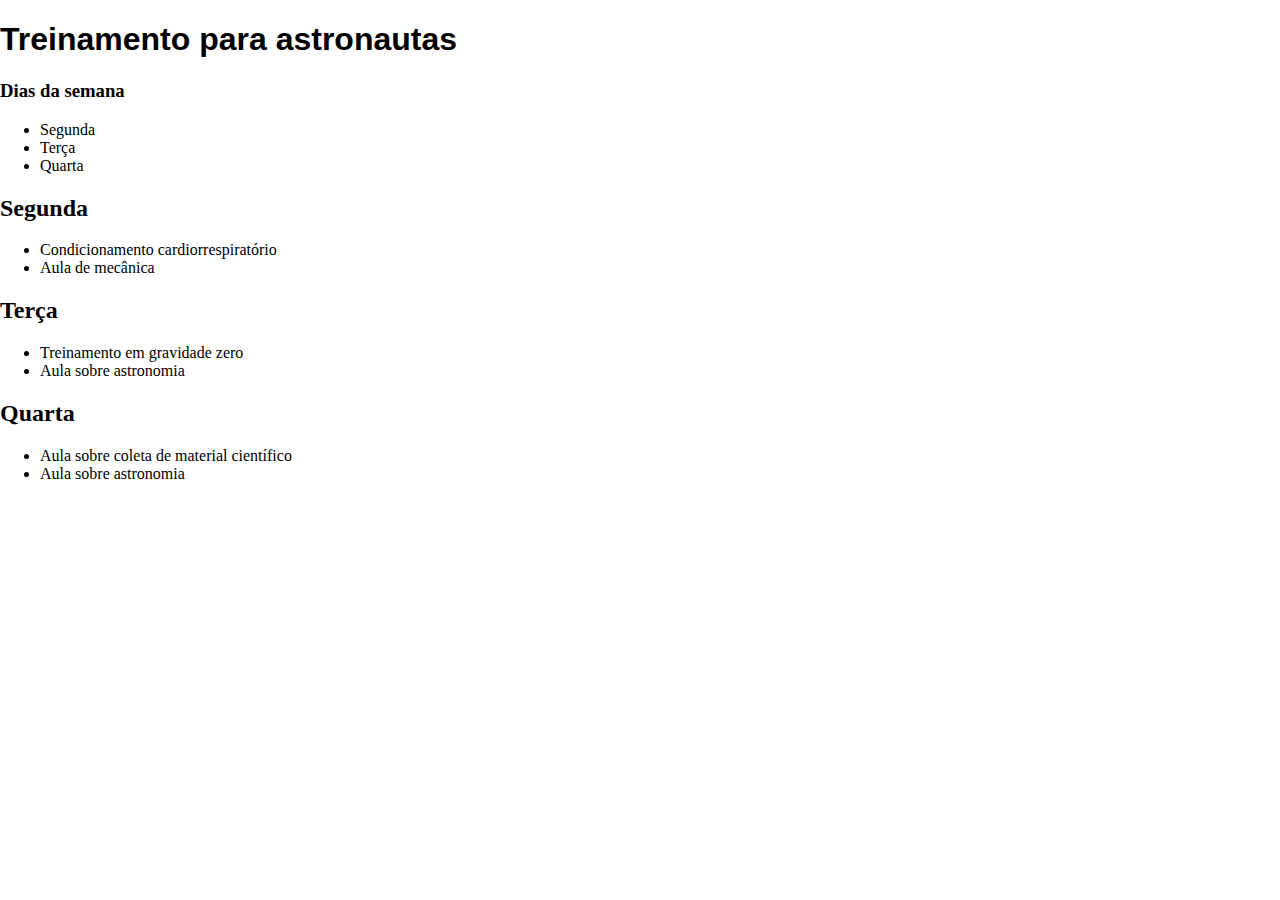
<file: CSS/index.html>
<!DOCTYPE html>
<html>
  <head>
    <link rel="stylesheet" href="style.css">
    <meta charset="utf-8">
    <title>Treinamento para astronautas</title>
  </head>
  <body>
    <h1>Treinamento para astronautas</h1>
    <div id='days-of-week'>
      <h3>Dias da semana</h3>
      <ul>
        <li>Segunda</li>
        <li>Terça</li>
        <li>Quarta</li>
      </ul>
    </div>
    <div id='activities'>
      <h2>Segunda</h2>
      <ul>
        <li>Condicionamento cardiorrespiratório</li>
        <li>Aula de mecânica</li>
      </ul>
      <h2>Terça</h2>
      <ul>
        <li>Treinamento em gravidade zero</li>
        <li id='astronomy-class'>Aula sobre astronomia</li>
      </ul>
      <h2>Quarta</h2>
      <ul>
        <li>Aula sobre coleta de material científico</li>
        <li id='astronomy-class'>Aula sobre astronomia</li>
      </ul>
    </div>
  </body>
</html>​
</file>
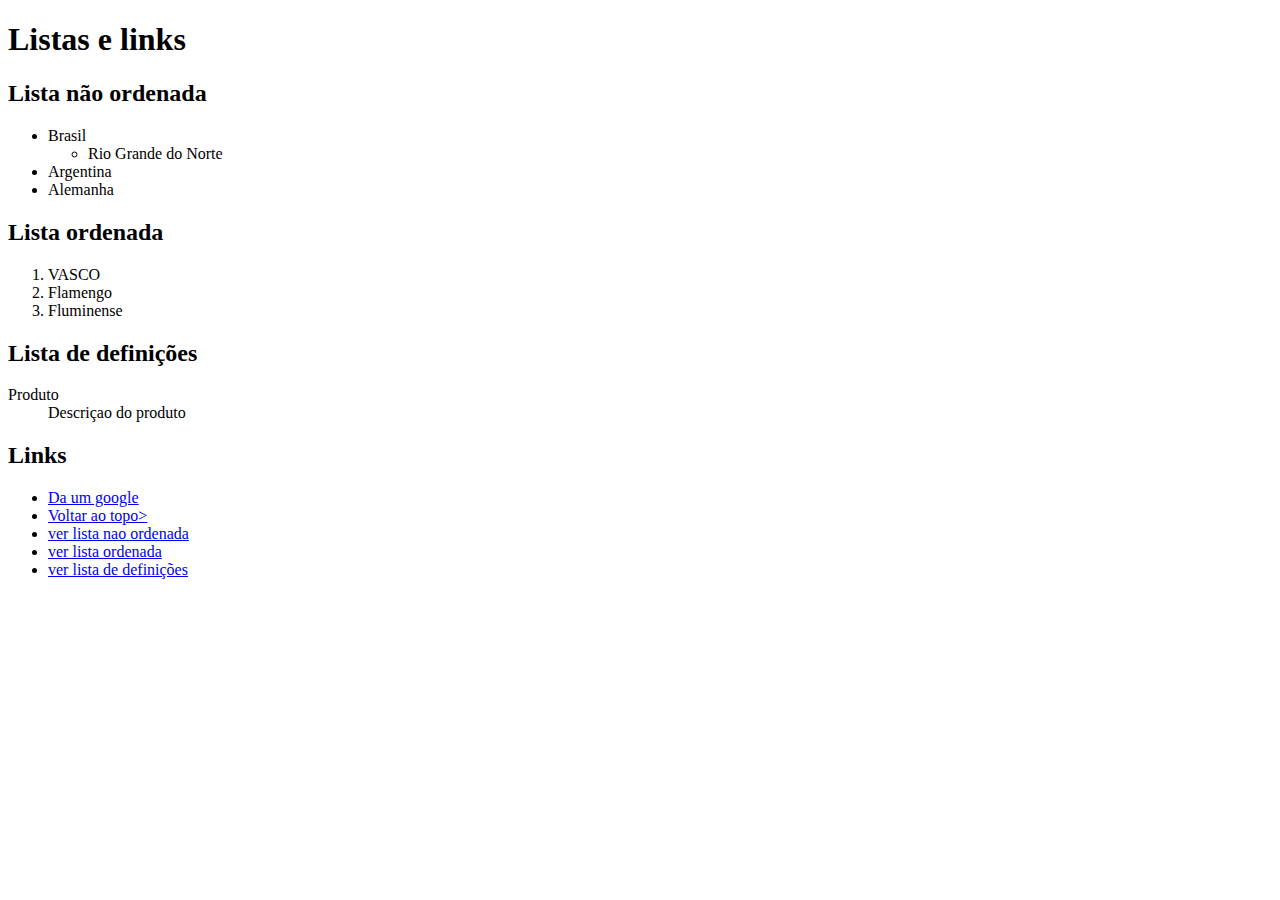
<file: 02_listaselinks.html>
<!DOCTYPE html>
<html lang="pt_BR">
	<head>
		<title>Listas e links</title>
		<meta charset="UTF-8">  
	</head>
	<body>
		<h1>Listas e links</h1>
		
		<h2 id="lista_nao_ordenada">Lista não ordenada</h2>
		<ul> 
			<li>
				Brasil
				<ul>
					<li>Rio Grande do Norte</li>
				</ul>
			</li>
			<li>Argentina</li>
			<li>Alemanha</li>
		</ul>

		<h2 id="lista_ordenada">Lista ordenada</h2>

		<ol>
			<li>VASCO</li>
			<li>Flamengo</li>
			<li>Fluminense</li>
		</ol>

		<h2 id="lista_definicoes">Lista de definições</h2>

		<dl>
			<dt>Produto</dt>
				<dd>Descriçao do produto</dd>
		</dl>

		<h2>Links</h2>

		<nav>		
			<ul>
				<li><a href="https://www.google.com/"> Da um google</a></li>
				<li><a href="#top">Voltar ao topo></a></li>
				<li><a href="#lista_nao_ordenada">ver lista nao ordenada</a></li>
				<li><a href="#lista_ordenada">ver lista ordenada</a></li>
				<li><a href="#lista_definicoes">ver lista de definições</a></li>
			</ul>
		</nav>
	</body>
</html>
</file>
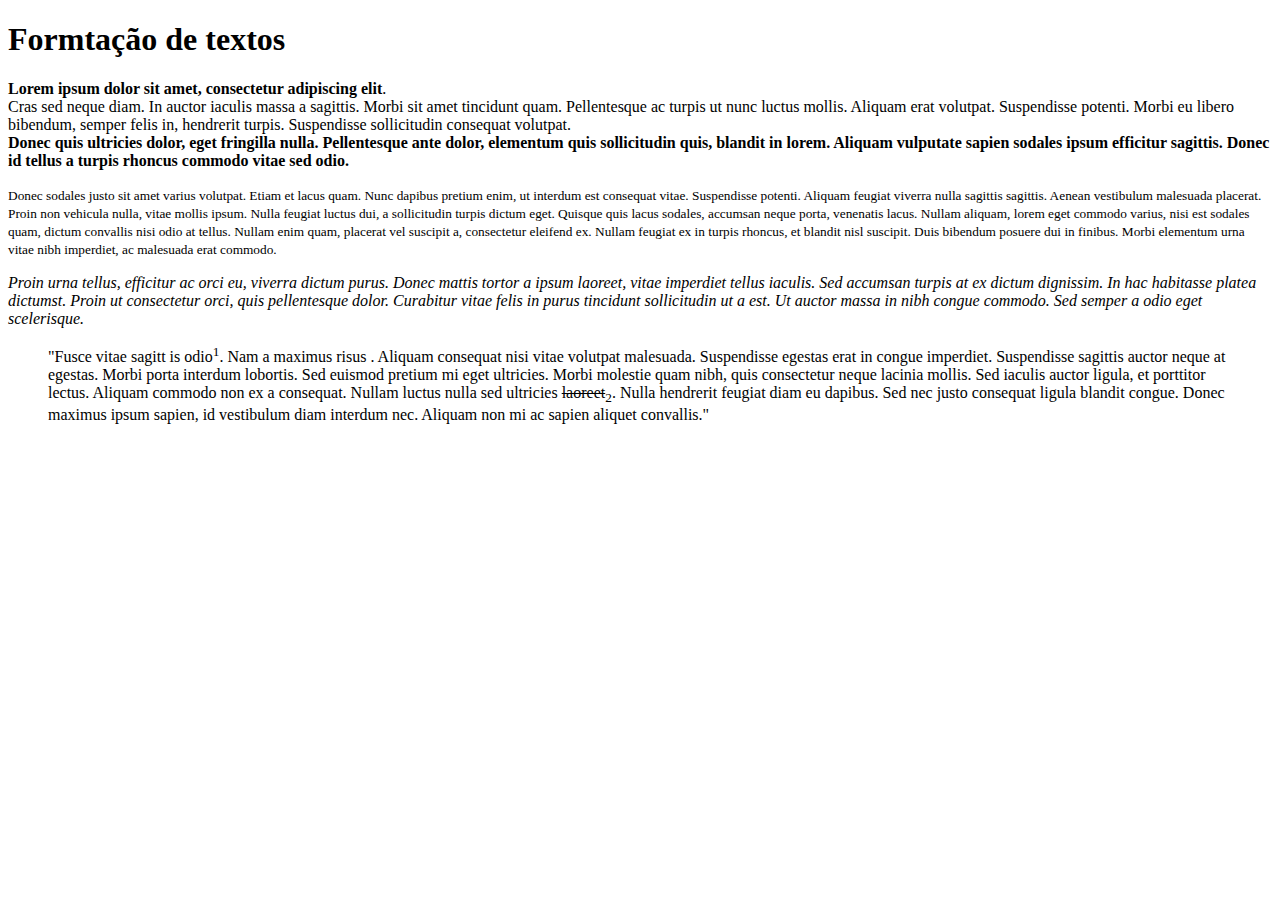
<file: 03_formatacao_texto.html>
<!DOCTYPE html>
<html lang="pt_BR">
	<head>
		<title>Formatação de textos</title>
		<meta charset="UTF-8">  
	</head>
	<body>
		<h1>Formtação de textos</h1>

		<p><b>Lorem ipsum dolor sit amet, consectetur adipiscing elit</b>.<br> Cras sed neque diam. In auctor iaculis massa a sagittis. Morbi sit amet tincidunt quam. Pellentesque ac turpis ut nunc luctus mollis. Aliquam erat volutpat. Suspendisse potenti. Morbi eu libero bibendum, semper felis in, hendrerit turpis. Suspendisse sollicitudin consequat volutpat.</br> <strong>Donec quis ultricies dolor, eget fringilla nulla. Pellentesque ante dolor, elementum quis sollicitudin quis, blandit in lorem. Aliquam vulputate sapien sodales ipsum efficitur sagittis. Donec id tellus a turpis rhoncus commodo vitae sed odio.</strong></p>

		<p><small>Donec sodales justo sit amet varius volutpat. Etiam et lacus quam. Nunc dapibus pretium enim, ut interdum est consequat vitae. Suspendisse potenti. Aliquam feugiat viverra nulla sagittis sagittis. Aenean vestibulum malesuada placerat. Proin non vehicula nulla, vitae mollis ipsum. Nulla feugiat luctus dui, a sollicitudin turpis dictum eget. Quisque quis lacus sodales, accumsan neque porta, venenatis lacus. Nullam aliquam, lorem eget commodo varius, nisi est sodales quam, dictum convallis nisi odio at tellus. Nullam enim quam, placerat vel suscipit a, consectetur eleifend ex. Nullam feugiat ex in turpis rhoncus, et blandit nisl suscipit. Duis bibendum posuere dui in finibus. Morbi elementum urna vitae nibh imperdiet, ac malesuada erat commodo.</small></p>

		<p><em>Proin urna tellus, efficitur ac orci eu, viverra dictum purus. Donec mattis tortor a ipsum laoreet, vitae imperdiet tellus iaculis. Sed accumsan turpis at ex dictum dignissim. In hac habitasse platea dictumst. Proin ut consectetur orci, quis pellentesque dolor. Curabitur vitae felis in purus tincidunt sollicitudin ut a est. Ut auctor massa in nibh congue commodo. Sed semper a odio eget scelerisque.</em></p>

		<blockquote>
			"Fusce vitae sagitt is odio<sup>1</sup>. Nam a maximus risus . Aliquam consequat nisi vitae volutpat malesuada. Suspendisse egestas erat in congue imperdiet. Suspendisse sagittis auctor neque at egestas. Morbi porta interdum lobortis. Sed euismod pretium mi eget ultricies. Morbi molestie quam nibh, quis consectetur neque lacinia mollis. Sed iaculis auctor ligula, et porttitor lectus. Aliquam commodo non ex a consequat. Nullam luctus nulla sed ultricies <del>laoreet</del><sub>2</sub>. Nulla hendrerit feugiat diam eu dapibus. Sed nec justo consequat ligula blandit congue. Donec maximus ipsum sapien, id vestibulum diam interdum nec. Aliquam non mi ac sapien aliquet convallis."
		</blockquote>
		
	</body>
</html>
</file>
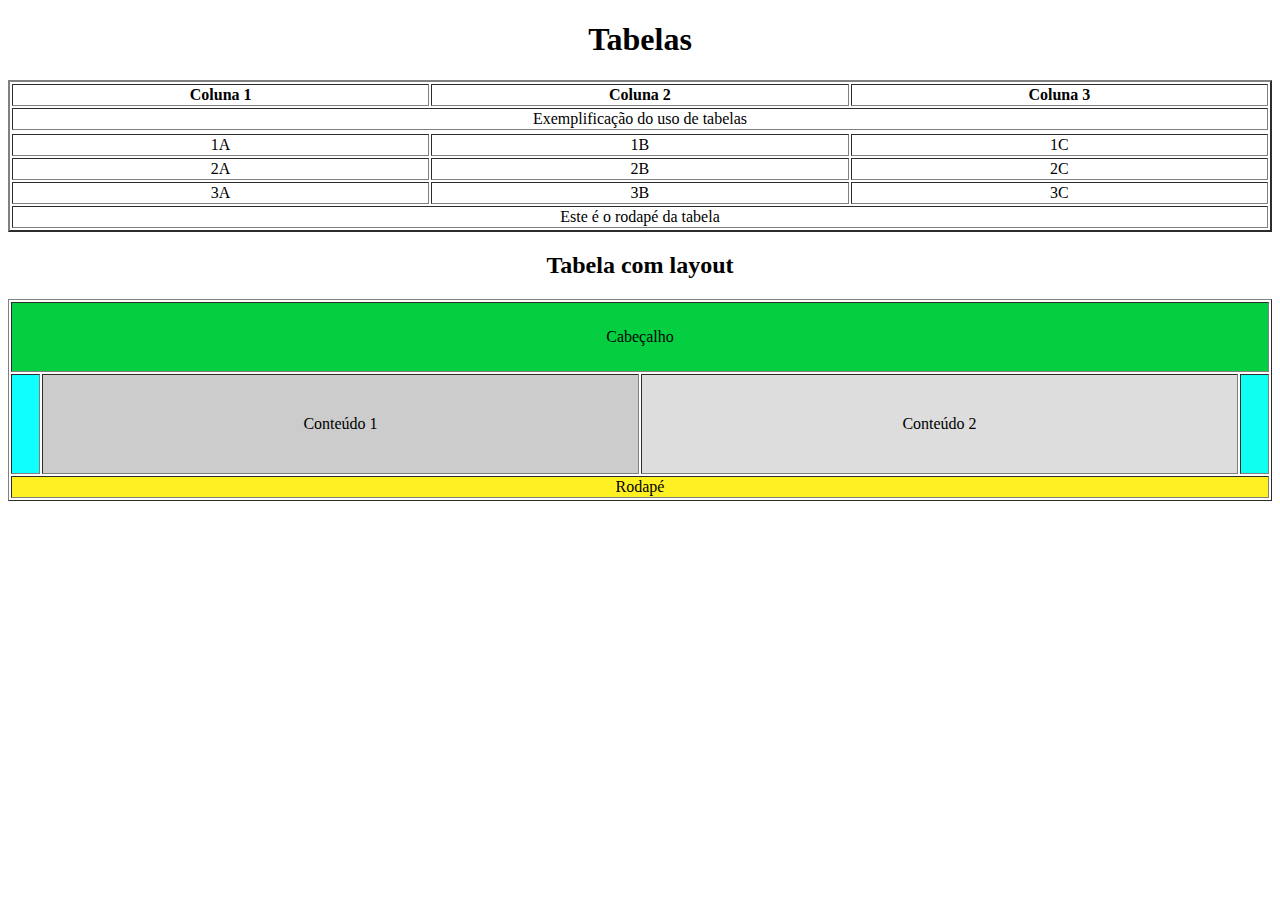
<file: 04_tabelas.html>
<!DOCTYPE html>
<html lang="pt_BR">
	<head>
		<title>Tabelas e layout tabelados</title>
		<meta charset="UTF-8">  
	</head>
	<body>
		<h1 align="center">Tabelas</h1>

		<table border="2" width="100%">
			<tr></tr>
			<thead>
				<tr>	
					<th>Coluna 1</th>
					<th>Coluna 2</th>
					<th>Coluna 3</th>
				</tr>
				<tr>
					<td colspan="3" align="center
					">Exemplificação do uso de tabelas</td>
				</tr>
			</thead>
			<!-- Corpo da tabela -->
			<tbody align="center">
				<tr>
					<td>1A</td>
					<td>1B</td>
					<td>1C</td>
				</tr>
				<tr>
					<td>2A</td>
					<td>2B</td>
					<td>2C</td>
				</tr>
				<tr>
					<td>3A</td>
					<td>3B</td>
					<td>3C</td>
				</tr>
			</tbody>
			<tfoot>
				<tr>
					<td colspan="3" align="center">Este é o rodapé da tabela</td>
				</tr>
			</tfoot>
		</table>

		<h2 align="center">Tabela com layout</h2>

		<table border="1" width="100%">
			<tr  height="70">
				<td colspan="4" align="center" bgcolor="#05CF4" >Cabeçalho</td>
			</tr>
			<tr height="100">
				<td width="25" bgcolor="#0FFFFF"></td>
				<td bgcolor="#CCCCCC" align="center">Conteúdo 1</td>
				<td bgcolor="#DDDDDD" align="center">Conteúdo 2</td>
				<td width="25" bgcolor="#0FFFFFF"></td>
			</tr>
			<tr>
				<td align="center" bgcolor="#FFF023" colspan="4">Rodapé</td>
			</tr>
		</table>

	</body>
</html>
</file>
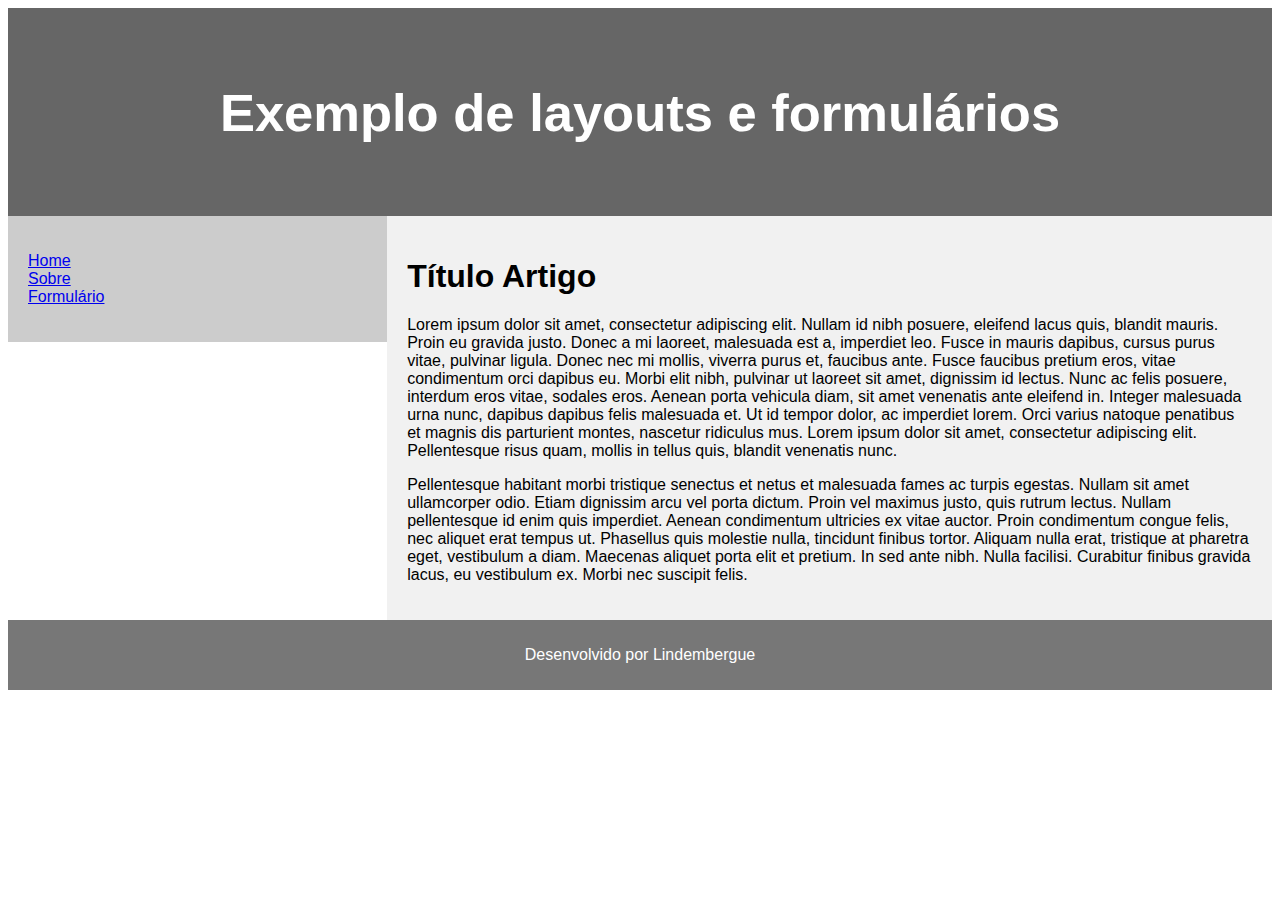
<file: 05_layouts.html>
<!DOCTYPE html>
<html lang="pt-br">
	<head>
		<title>Layouts</title>
		<meta charset="UTF-8">
		<meta name="viewport" content="width=device-width, initial-scale=1">
		<style>
			* {
			  box-sizing: border-box;
			}

			body {
			  font-family: Arial, Helvetica, sans-serif;
			}

			/* Style the header */
			header {
			  background-color: #666;
			  padding: 30px;
			  text-align: center;
			  font-size: 35px;
			  color: white;
			}

			/* Create two columns/boxes that floats next to each other */
			nav {
			  float: left;
			  width: 30%;
			   
			  background: #ccc;
			  padding: 20px;
			}

			/* Style the list inside the menu */
			nav ul {
			  list-style-type: none;
			  padding: 0;
			}

			article {
			  float: left;
			  padding: 20px;
			  width: 70%;
			  background-color: #f1f1f1;
			}

			/* Clear floats after the columns */
			section::after {
			  background: #ccc;
			  content: "";
			  display: table;
			  clear: both;
			}

			/* Style the footer */
			footer {
			  background-color: #777;
			  padding: 10px;
			  text-align: center;
			  color: white;
			}

			/* Responsive layout - makes the two columns/boxes stack on top of each other instead of next to each other, on small screens */
			@media (max-width: 600px) {
			  nav, article {
			    width: 100%;
			    height: auto;
			  }
			}
			</style>
	</head>
	<body>

		<header> 
			<h2>Exemplo de layouts e formulários</h2>
		</header>

		<section>

			<nav>
				<ul>
					<li><a href="#home">Home</a></li>
					<li><a href="#sobre">Sobre</a></li>
					<li><a href="./06_formulario.html">Formulário</a></li>
				</ul>
			</nav>

			<article>

				<h1>Título Artigo</h1>

				<p>Lorem ipsum dolor sit amet, consectetur adipiscing elit. Nullam id nibh posuere, eleifend lacus quis, blandit mauris. Proin eu gravida justo. Donec a mi laoreet, malesuada est a, imperdiet leo. Fusce in mauris dapibus, cursus purus vitae, pulvinar ligula. Donec nec mi mollis, viverra purus et, faucibus ante. Fusce faucibus pretium eros, vitae condimentum orci dapibus eu. Morbi elit nibh, pulvinar ut laoreet sit amet, dignissim id lectus. Nunc ac felis posuere, interdum eros vitae, sodales eros. Aenean porta vehicula diam, sit amet venenatis ante eleifend in. Integer malesuada urna nunc, dapibus dapibus felis malesuada et. Ut id tempor dolor, ac imperdiet lorem. Orci varius natoque penatibus et magnis dis parturient montes, nascetur ridiculus mus. Lorem ipsum dolor sit amet, consectetur adipiscing elit. Pellentesque risus quam, mollis in tellus quis, blandit venenatis nunc.</p>

				<p>Pellentesque habitant morbi tristique senectus et netus et malesuada fames ac turpis egestas. Nullam sit amet ullamcorper odio. Etiam dignissim arcu vel porta dictum. Proin vel maximus justo, quis rutrum lectus. Nullam pellentesque id enim quis imperdiet. Aenean condimentum ultricies ex vitae auctor. Proin condimentum congue felis, nec aliquet erat tempus ut. Phasellus quis molestie nulla, tincidunt finibus tortor. Aliquam nulla erat, tristique at pharetra eget, vestibulum a diam. Maecenas aliquet porta elit et pretium. In sed ante nibh. Nulla facilisi. Curabitur finibus gravida lacus, eu vestibulum ex. Morbi nec suscipit felis.</p>
				
			</article>


		</section>

		<footer>
			<p>Desenvolvido por Lindembergue</p>
		</footer>
		
	</body>
</html>
</file>
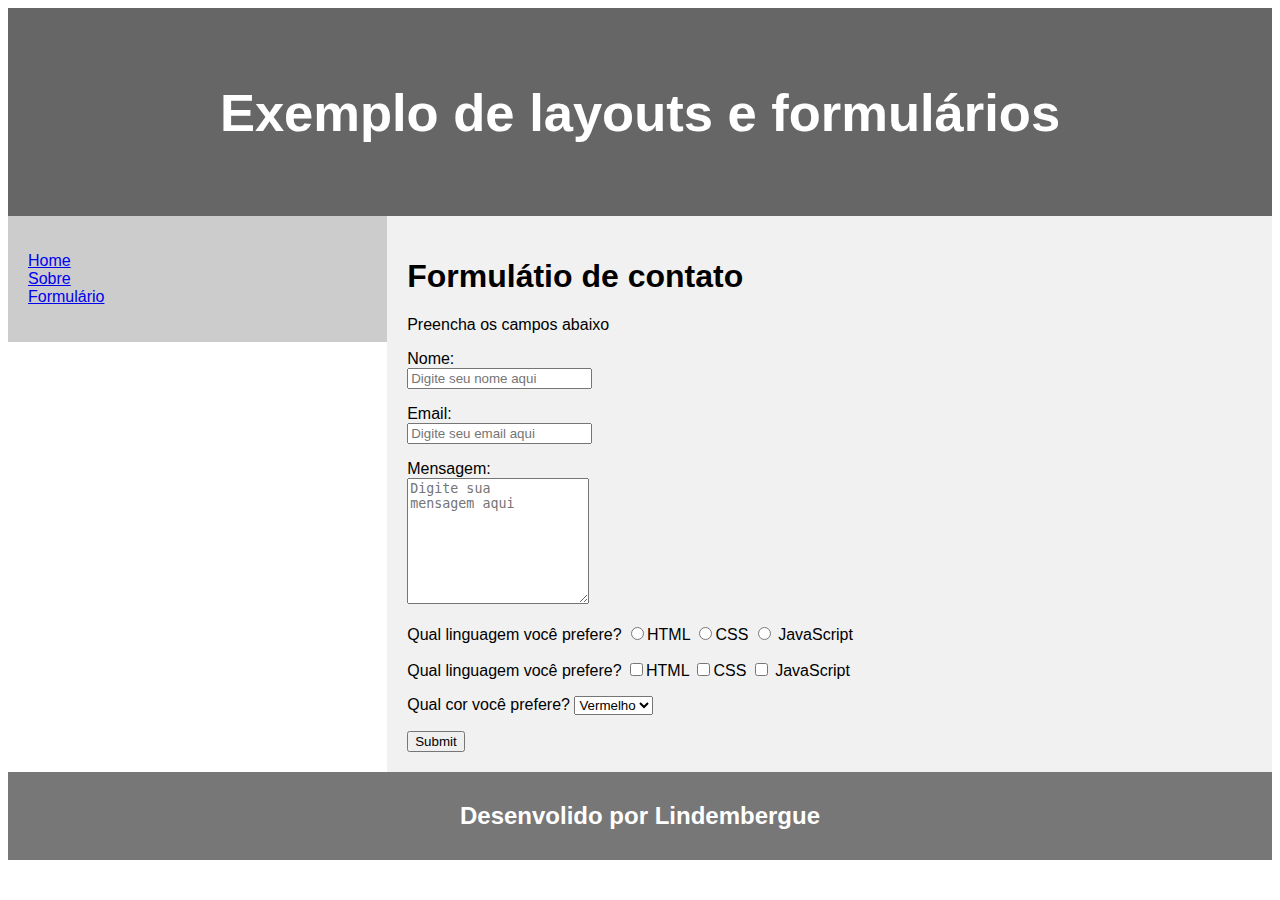
<file: 06_formulario.html>
<!DOCTYPE html>
<html lang="pt-br">
	<head>
		<title>Formulários</title>
		<meta charset="UTF-8">
		<meta name="viewport" content="width=device-width, initial-scale=1">
		<style>
			* {
			  box-sizing: border-box;
			}

			body {
			  font-family: Arial, Helvetica, sans-serif;
			}

			/* Style the header */
			header {
			  background-color: #666;
			  padding: 30px;
			  text-align: center;
			  font-size: 35px;
			  color: white;
			}

			/* Create two columns/boxes that floats next to each other */
			nav {
			  float: left;
			  width: 30%;
			   
			  background: #ccc;
			  padding: 20px;
			}

			/* Style the list inside the menu */
			nav ul {
			  list-style-type: none;
			  padding: 0;
			}

			article {
			  float: left;
			  padding: 20px;
			  width: 70%;
			  background-color: #f1f1f1;
			}

			/* Clear floats after the columns */
			section::after {
			  background: #ccc;
			  content: "";
			  display: table;
			  clear: both;
			}

			/* Style the footer */
			footer {
			  background-color: #777;
			  padding: 10px;
			  text-align: center;
			  color: white;
			}

			/* Responsive layout - makes the two columns/boxes stack on top of each other instead of next to each other, on small screens */
			@media (max-width: 600px) {
			  nav, article {
			    width: 100%;
			    height: auto;
			  }
			}
			</style>
	</head>
	<body>

		<header> 
			<h2>Exemplo de layouts e formulários</h2>
		</header>

		<section>

			<nav>
				<ul>
					<li><a href="./05_layouts.html">Home</a></li>
					<li><a href="#sobre">Sobre</a></li>
					<li><a href="./06_formulario.html">Formulário</a></li>
				</ul>
			</nav>

			<article>

				<h1>Formulátio de contato</h1>
				<p>Preencha os campos abaixo</p>

				 <form method="post">

				 	<div>
				 	<p>
				 		<label for="nome">Nome:</label><br>
				 		<input type="text" id="nome" name="nome" placeholder="Digite seu nome aqui"/>
				 	</p>
				 		
				 	</div>

				 	<div>
				 		<p>
				 			<label for="email">Email:</label><br>
				 			<input type="text" id="email" name="email" 	placeholder="Digite seu email aqui"/>
				 		</p>
				 	</div>

				 	<div>
				 		<p>
				 			<label for=msg>Mensagem:</label><br>
				 			<textarea id="msg" placeholder="Digite sua 	mensagem aqui" rows="8"></textarea>
				 		</p>
				 	</div>

				 	<div>
				 		<p>
				 			<label for="linguagem">Qual linguagem você prefere?</label>
				 			<input type="radio" name="linguagem" value="html">HTML
				 			<input type="radio" name="linguagem" value="css">CSS
				 			<input type="radio" name="linguagem" value="js"> JavaScript
				 		</p>
				 	</div>

				 	<div>
				 		<p>
				 			<label for="linguagem">Qual linguagem você prefere?</label>
				 			<input type="checkbox" name="linguagem" value="html">HTML
				 			<input type="checkbox" name="linguagem" value="css">CSS
				 			<input type="checkbox" name="linguagem" value="js"> JavaScript
				 		</p>
				 	</div>
					
					<div>
				 		<p>
				 			<label for="linguagem">Qual cor você prefere?</label>
						<select>
							<option value="Azul">Azul</option>
							<option value="Verde">Verde</option>
							<option value="Vermelho" selected>Vermelho</option>
						</select>
				 	</div>

				 	<div>
				 		<input type="submit">
				 	</div>

				 </form>
				
			</article>
		</section>

		<footer>
			<h2>Desenvolido por Lindembergue</h2>
		</footer>
	</body>
</html>
</file>
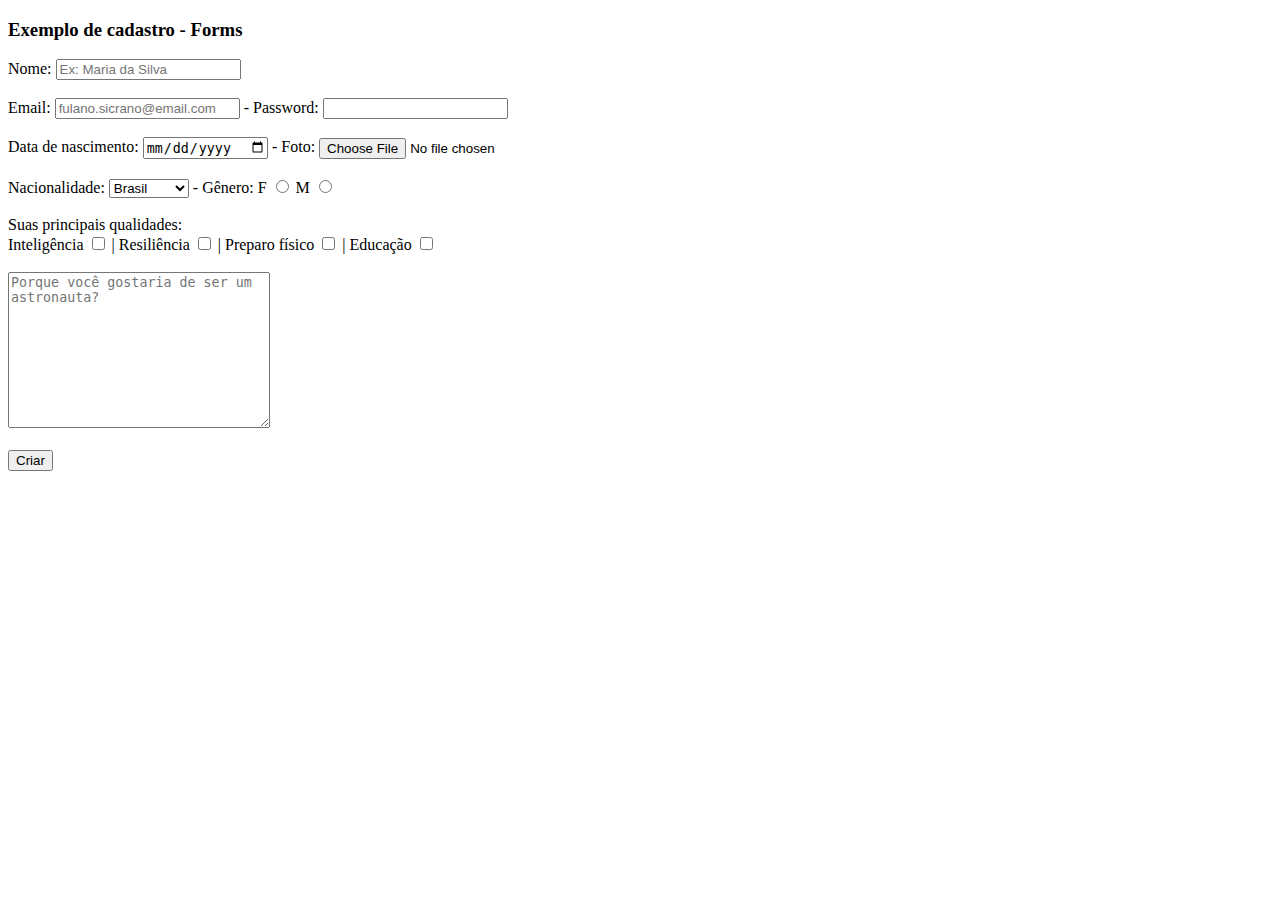
<file: forms.html>
<!DOCTYPE html>
<html lang="pt_BR">
<head>
    <meta charset="UTF-8">
    <meta name="viewport" content="width=device-width, initial-scale=1.0">
    <title>Cadastro (Sem CSS)</title>
</head>
<body>
    <h3>Exemplo de cadastro - Forms</h3>
    
    <form action="">
        <div>
            <label for="name">Nome:</label>
            <input type="text" id="name" name="name" placeholder="Ex: Maria da Silva">
        </div> <br>
        
        <div>
            <label for="email">Email:</label>
            <input type="email" id="email" name="email" placeholder="fulano.sicrano@email.com">
            <label for="psw">- Password:</label>
            <input type="password" id="psw" name="psw">
        </div><br>
        
        <div>
           <label for="datanasc">Data de nascimento:</label>
           <input type="date" id="datanasc" name="datanasc">
           <label for="arq">- Foto:</label>
           <input type="file" id="arq" name="arq">
        </div><br>

        <div>
            <label for="country">Nacionalidade:</label>
            <select id="country" name="country">
                <option value="Peru">Peru</option>
                <option value="Argentina">Argentina</option>
                <option value="Brasil" selected>Brasil</option>
                <option value="Portugal">Portugal</option>
            </select>

            - Gênero:
            <label for="female">F</label>
            <input type="radio" id="female" name="female">
            <label for="male">M</label>
            <input type="radio" id="male" name="male">
        </div><br>

        <div>
            Suas principais qualidades:<br>
            <label for="int">Inteligência</label>
            <input type="checkbox" id="int" name="int" value="Inteligencia">
            <label for="res">| Resiliência</label>
            <input type="checkbox" id="res" name="res" value="Resiliência">
            <label for="pre">| Preparo físico</label>
            <input type="checkbox" id="pre" name="pre" value="Preparo físico">
            <label for="edu">| Educação</label>
            <input type="checkbox" id="edu" name="edu" value="Educação">
        </div><br>

        <div>
            <textarea id="description" name="description" rows="10" cols="30"  placeholder="Porque você gostaria de ser um astronauta?"></textarea>
        </div><br>

        <input type="submit" value="Criar">

    </form>

</body>
</html>
</file>
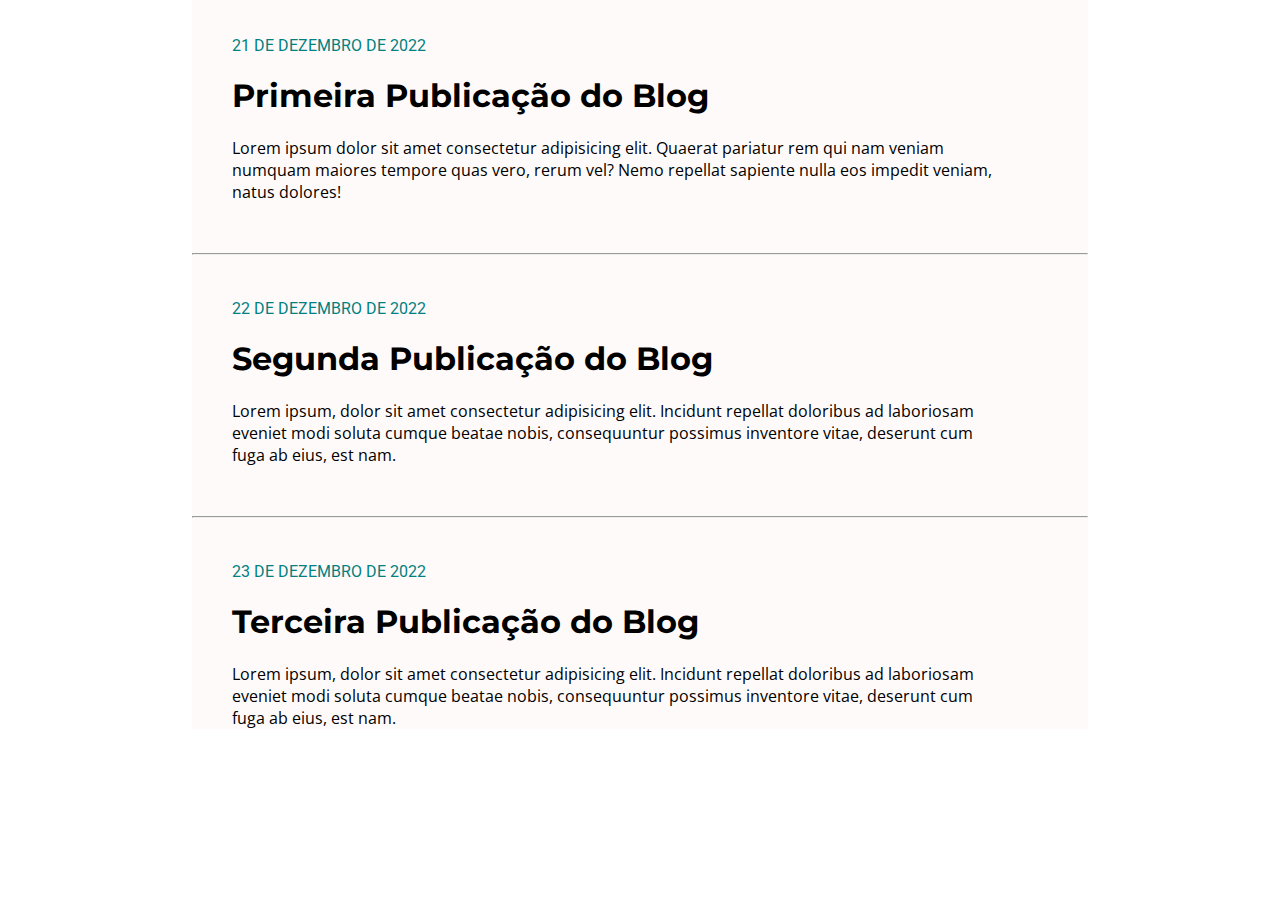
<file: CSS/exercicio.html>
<!DOCTYPE html>
<html>
  <head>
    <meta charset="utf-8">
    <title>Blog</title>
    <link href="https://fonts.googleapis.com/css?family=Montserrat|Open+Sans|Roboto&display=swap" rel="stylesheet">
    <link rel="stylesheet" type="text/css" href="style.css">
  </head>
  <body>
    <div class='post-container'>
      <div class='post'>
        <p class='date'>21 DE DEZEMBRO DE 2022<p>
        <h1>Primeira Publicação do Blog</h1>
        <div class='post-content'>
          <p>Lorem ipsum dolor sit amet consectetur adipisicing elit. Quaerat pariatur rem qui nam veniam numquam maiores tempore quas vero, rerum vel? Nemo repellat sapiente nulla eos impedit veniam, natus dolores!</p> 
        </div>
      </div>
      <hr>
      <div class='post'>
        <p class='date'>22 DE DEZEMBRO DE 2022<p>
        <h1>Segunda Publicação do Blog</h1>
        <div class='post-content'>
          <p>Lorem ipsum, dolor sit amet consectetur adipisicing elit. Incidunt repellat doloribus ad laboriosam eveniet modi soluta cumque beatae nobis, consequuntur possimus inventore vitae, deserunt cum fuga ab eius, est nam.</p>
        </div>
      </div>
      <hr>
      <div class='post'>
        <p class='date'>23 DE DEZEMBRO DE 2022<p>
        <h1>Terceira Publicação do Blog</h1>
        <div class='post-content'>
          <p>Lorem ipsum, dolor sit amet consectetur adipisicing elit. Incidunt repellat doloribus ad laboriosam eveniet modi soluta cumque beatae nobis, consequuntur possimus inventore vitae, deserunt cum fuga ab eius, est nam.</p>
        </div>
      </div>        
    </div>        
    </div>
  </body>
</html>
</file>
<file: CSS/style.css>
body{
    margin: 0;
}

h1{
    font-family: 'Montserrat', sans-serif;
}

.post-container {
    width: 70%;
    height: 100%;
    margin: 0px auto 0px auto;
    background-color: #fffafa
}

.date {
    color: #008080;
}

.post-container{
    font-family: 'Roboto', sans-serif;
}

.post-container div.post-content {
    width: 90%;
    font-family: 'Open Sans', sans-serif;
    font-weight: normal;
}

.post-container .post{
    margin-bottom : 50px;
    padding-top: 20px;
    padding-left: 40px;
}

/* CORES
​#f1c40f -> Amarelo
#2c3e50 -> Azul
#e74c3c -> Vermelho
*/
</file>
